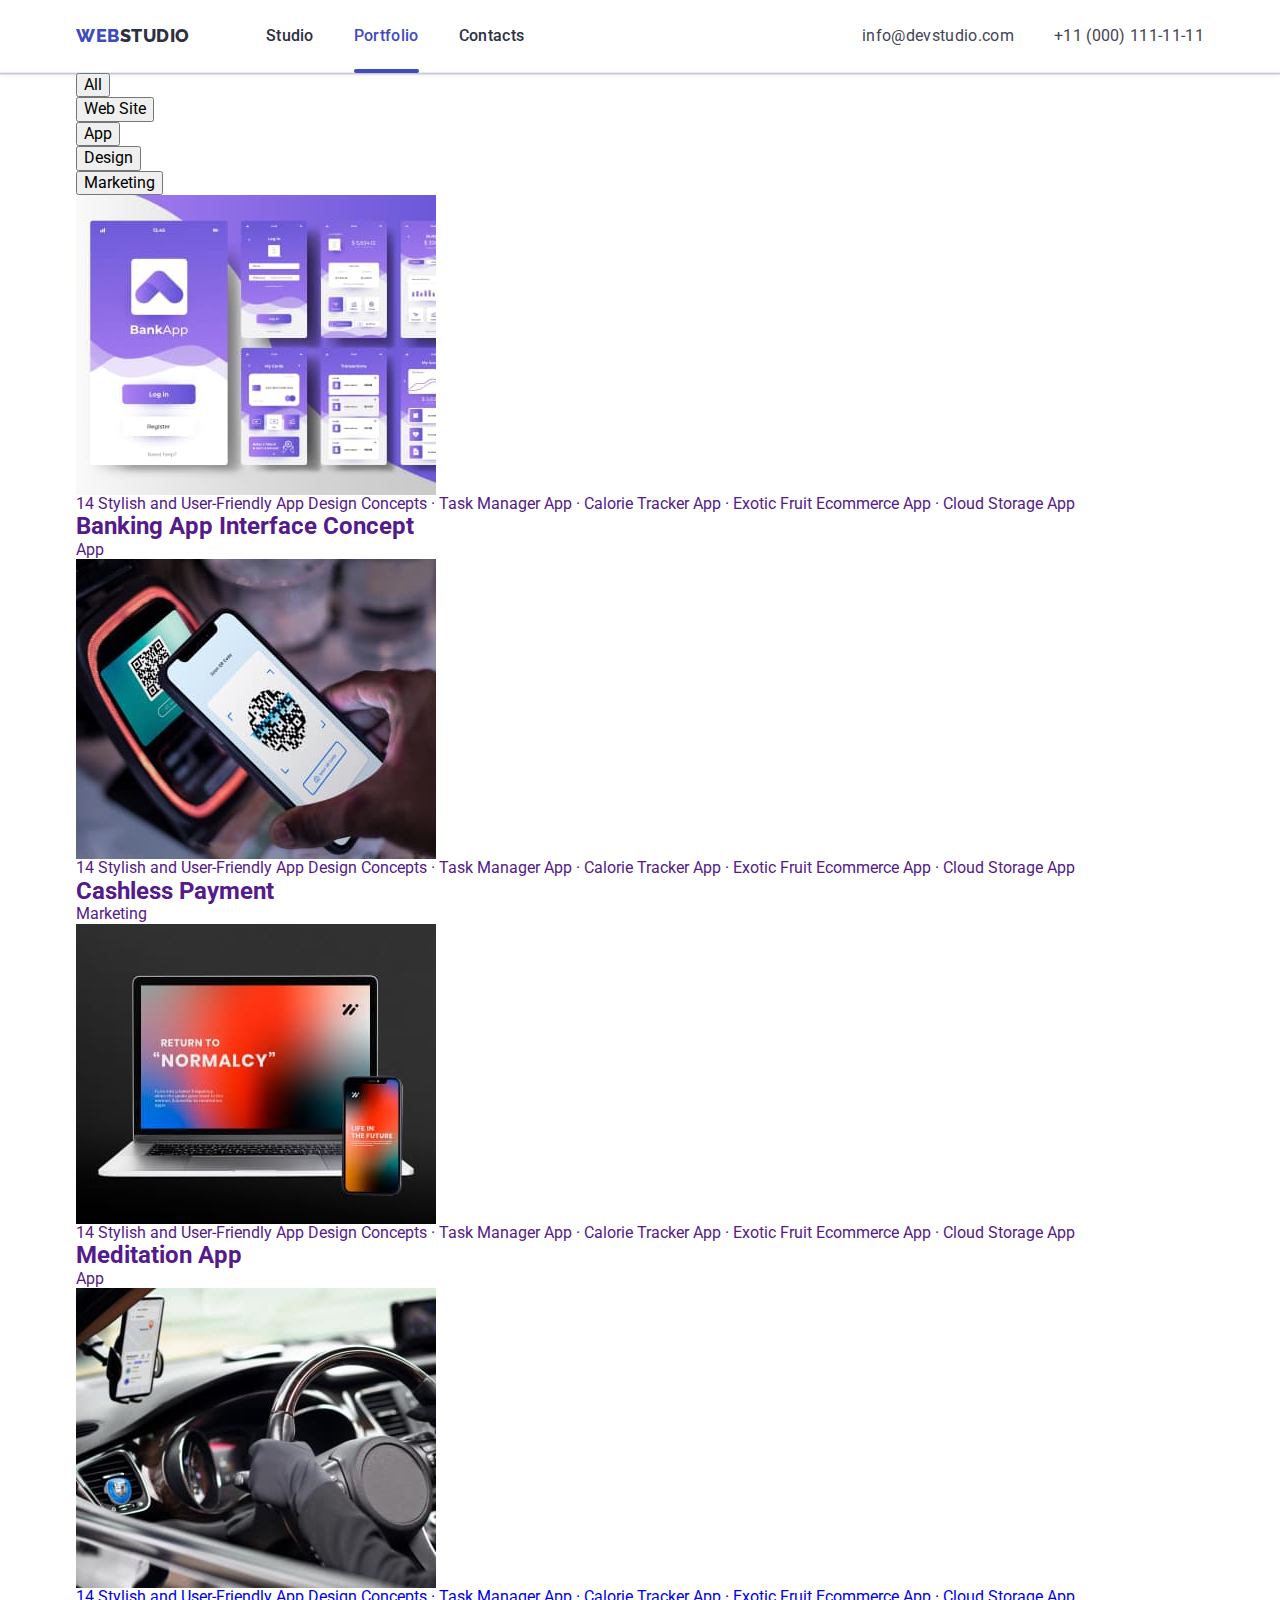
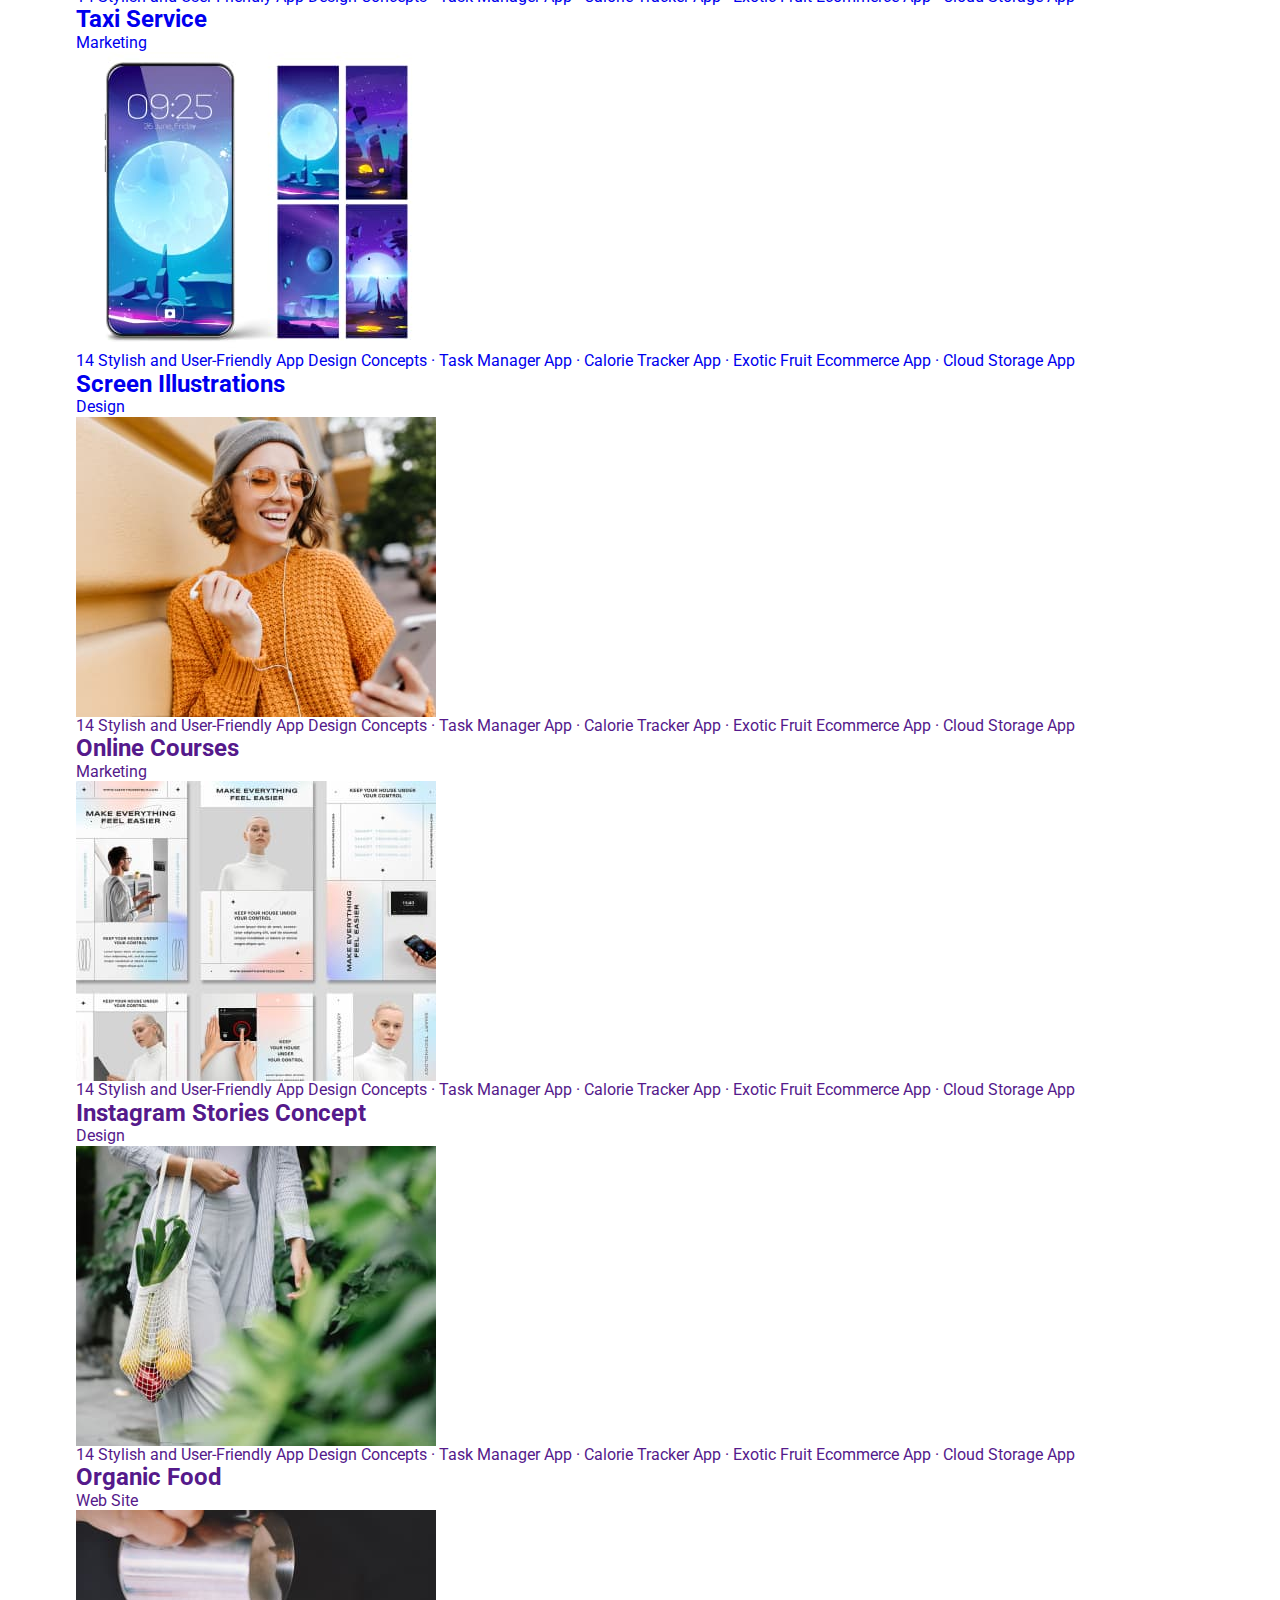
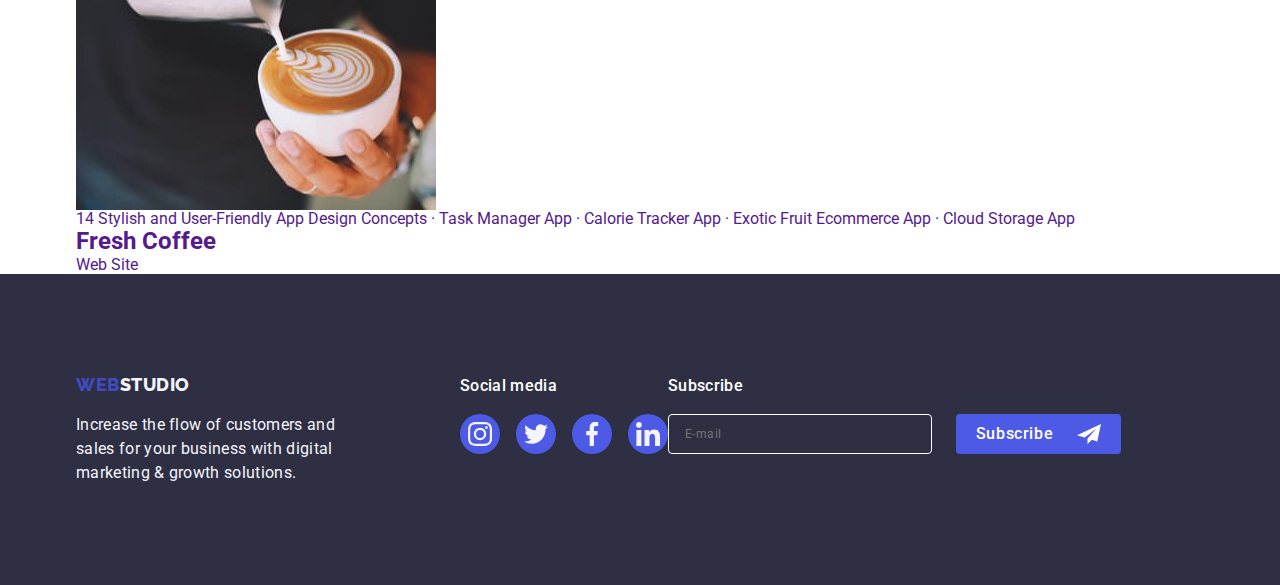
<file: portfolio.html>
<!DOCTYPE html>
<html lang="en">
<head>
    <meta charset="UTF-8">
    <meta http-equiv="X-UA-Compatible" content="IE=edge">
    <meta name="viewport" content="width=device-width, initial-scale=1.0">
    <title>Portfolio</title>
    <link rel="preconnect" href="https://fonts.googleapis.com">
    <link rel="preconnect" href="https://fonts.gstatic.com" crossorigin>
    <link href="https://fonts.googleapis.com/css2?family=Raleway:wght@800&family=Roboto:wght@400;500;700;900&display=swap"
        rel="stylesheet">
        <link rel="stylesheet" href="https://cdnjs.cloudflare.com/ajax/libs/modern-normalize/1.1.0/modern-normalize.min.css">
    <link rel="stylesheet" href="./css/styles.css">
</head>
<body>
    <header class="page-header">
        <div class="container page-header-container">
            <nav class="page-navigation">
            <a class="logo link" href="./index.html">Web<span class="logo-st">Studio</span></a>
            <ul class="menu list">
                <li class="menu-item"><a class="menu-link link" href="./index.html">Studio</a></li>
                <li class="menu-item"><a class="menu-link link line" href="./portfolio.html">Portfolio</a></li>
                <li class="menu-item"><a class="menu-link link " href="">Contacts</a></li>
            </ul>
        </nav>
        
        <address class="header-contact-list">
                <ul class="contact-list list">
                <li><a class="contact-link link" href="mailto:info@devstudio.com">info@devstudio.com</a></li>
                <li><a class="contact-link link" href="tel:+110001111111">+11 (000) 111-11-11</a></li>
            </ul>
            
        </address></div>
            
    </header>
    <main>
        <!--Портфоліо, фото, Кнопки, опис-->
        <section class="img-pf ">
            <div class="container">
                 <h1 class="hero-portfolio" hidden>PortfolioItems></h1>
            <ul class=" list list-portfolio-buttom">
                <li><button class="main-but-pf button button-pf" type="button">All</button></li>
                <li><button class="main-but-pf button button-pf" type="button">Web Site</button></li>
                <li><button class="main-but-pf button button-pf" type="button">App</button></li>
                <li><button class="main-but-pf button button-pf" type="button">Design</button></li>
                <li><button class="main-but-pf button button-pf" type="button">Marketing</button></li>
            </ul>
                <ul class="list list-portfolio">
                <li class="item">
                        <a class="link img-pf-item" href="">
                            <div class="employees-list-img-wrapper"><img class="" src="./images/Portfolio/bankingapp.jpg" alt="apps-photo"
                        width="360"
                        height="300"/> <p class="overlay">14 Stylish and User-Friendly App Design Concepts · Task Manager App · Calorie Tracker App · Exotic Fruit Ecommerce App ·
                        Cloud Storage App</p></div>
                        
                        <div class="list-pf">
                            <h2 class="text-main text-main-pf">Banking App Interface Concept</h2>
                    <p class="text-minor text-minor-pf">App</p></div>
                     </a>
                </li>
                <li class="item">
                    <a class="link img-pf-item" href="">
                        <div class="employees-list-img-wrapper"><img class="" src="./images/Portfolio/cashlesspayment.jpg" alt="marketing-photo" 
                        width="360"
                         height="300"> 
                        <p class="overlay">14 Stylish and User-Friendly App Design Concepts · Task Manager App · Calorie Tracker App · Exotic
                            Fruit Ecommerce App ·
                            Cloud Storage App</p></div>
                        
                         <div class="list-pf">
                            <h2 class="text-main text-main-pf">Cashless Payment</h2>
                        <p class="text-minor text-minor-pf">Marketing</p></div>
                         </a>
                </li>
                <li class="item">
                    <a class="link img-pf-item" href="">
                        <div class="employees-list-img-wrapper"><img class="" src="./images/Portfolio/meditationapp.jpg" alt="apps-photo"
                     width="360"
                        height="300">
                        <p class="overlay">14 Stylish and User-Friendly App Design Concepts · Task Manager App · Calorie Tracker App · Exotic
                            Fruit Ecommerce App ·
                            Cloud Storage App</p></div>
                         <div class="list-pf"><h2 class="text-main text-main-pf">Meditation App</h2>
                    <p class="text-minor text-minor-pf">App</p></div>
                     </a>
                    
                </li>
                <li class="item">
                    <a class="link img-pf-item" href="marketing"> 
                        <div class="employees-list-img-wrapper"><img class="" src="./images/Portfolio/taxiservice.jpg" alt="marketing-photo"
                     width="360"
                        height="300"> <p class="overlay">14 Stylish and User-Friendly App Design Concepts · Task Manager App · Calorie Tracker App · Exotic
                            Fruit Ecommerce App ·
                            Cloud Storage App</p></div>
                        
                         <div class="list-pf"><h2 class="text-main text-main-pf">Taxi Service</h2>
                    <p class="text-minor text-minor-pf">Marketing</p></div>
                    </a>
                    
                </li>
                <li class="item">
                    <a class="link img-pf-item" href="desing">
                        <div class="employees-list-img-wrapper"><img class="" src="./images/Portfolio/screenillustrations.jpg" alt="design-photo"
                     width="360"
                        height="300"> <p class="overlay">14 Stylish and User-Friendly App Design Concepts · Task Manager App · Calorie Tracker App · Exotic
                            Fruit Ecommerce App ·
                            Cloud Storage App</p></div>
                        
                        <div class="list-pf"><h2 class="text-main text-main-pf">Screen Illustrations</h2>
                    <p class="text-minor text-minor-pf">Design</p></div>
                     </a>
                    
                </li>
                <li class="item">
                    <a class="link img-pf-item" href=""> 
                        <div class="employees-list-img-wrapper"><img class="" src="./images/Portfolio/onlinecourse.jpg" alt="marketing-photo"
                     width="360"
                        height="300"> <p class="overlay">14 Stylish and User-Friendly App Design Concepts · Task Manager App · Calorie Tracker App · Exotic
                            Fruit Ecommerce App ·
                            Cloud Storage App</p></div>
                         <div class="list-pf"><h2 class="text-main text-main-pf">Online Courses</h2>
                    <p class="text-minor text-minor-pf">Marketing</p></div>
                    </a>
                    
                </li>
                <li class="item">
                    <a class="link img-pf-item" href=""> 
                        <div class="employees-list-img-wrapper"><img class="" src="./images/Portfolio/instagramstories.jpg" alt="design-photo"
                    width="360"
                        height="300"> <p class="overlay">14 Stylish and User-Friendly App Design Concepts · Task Manager App · Calorie Tracker App · Exotic
                            Fruit Ecommerce App ·
                            Cloud Storage App</p></div>
                         <div class="list-pf"><h2 class="text-main text-main-pf">Instagram Stories Concept</h2>
                    <p class="text-minor text-minor-pf">Design</p></div>
                     </a>
                    
                </li>
                <li class="item">
                    <a class="link img-pf-item" href=""> 
                        <div class="employees-list-img-wrapper"><img class="" src="./images/Portfolio/organicfood.jpg" alt="web-photo"
                    width="360"
                        height="300"> <p class="overlay">14 Stylish and User-Friendly App Design Concepts · Task Manager App · Calorie Tracker App · Exotic
                            Fruit Ecommerce App ·
                            Cloud Storage App</p></div>
                         <div class="list-pf"><h2 class="text-main text-main-pf">Organic Food</h2>
                    <p class="text-minor text-minor-pf">Web Site</p></div>
                    </a>
                    
                </li>
                <li class="item">
                    <a class="link img-pf-item" href="">
                        <div class="employees-list-img-wrapper"><img class="" src="./images/Portfolio/frechcoffe.jpg" alt="web-photo"
                    width="360"
                        height="300"> <p class="overlay">14 Stylish and User-Friendly App Design Concepts · Task Manager App · Calorie Tracker App · Exotic
                            Fruit Ecommerce App ·
                            Cloud Storage App</p></div>
                         <div class="list-pf"><h2 class="text-main text-main-pf">Fresh Coffee</h2>
                    <p class="text-minor text-minor-pf">Web Site</p></div>
                    </a>
                    
                </li>
            </ul>
            </div>
               
        </section>
    </main>
    <footer class="page-footer">
        <div class="container footer-container">
            <div class="footer-item">
                <a class="logo link logo-footer-page " href="./index.html">Web<span class="logo-footer">Studio</span></a>
                <p class="text-footer">Increase the flow of customers and sales for your business with digital marketing &
                    growth solutions.</p>
            </div>
    
            <div>
                <p class="footer-icon-title">Social media</p>
                <ul class="list footer-socials  social-list">
                    <li class="social-list-item">
                        <a href="" class="social-list-link social-list-link-footer">
                            <svg class="icons-social" width="24" height="24">
                                <use href="./images/icons.svg#icon-instagram">
                                </use>
                            </svg></a>
                    </li>
                    <li class="social-list-item">
                        <a href="" class="social-list-link social-list-link-footer">
                            <svg class="icons-social" width="24" height="24">
                                <use href="./images/icons.svg#icon-twitter"></use>
                            </svg></a>
    
                    </li>
                    <li class="social-list-item">
                        <a href="" class="social-list-link social-list-link-footer"><svg class="icons-social" width="24"
                                height="24">
                                <use href="./images/icons.svg#icon-facebook"></use>
                            </svg></a>
    
                    </li>
                    <li class="social-list-item">
                        <a href="" class="social-list-link social-list-link-footer"><svg class="icons-social" width="24"
                                height="24">
                                <use href="./images/icons.svg#icon-linkedin"></use>
                            </svg></a>
    
                    </li>
                </ul>
    
            </div>
            <div class="subscribe-footer">
                <p class="footer-icon-title">Subscribe</p>
                <form class="form-subscribe-input">
                    <label class="subscribe-send">
                        <input class="contact-form-footer-input" type="email" name="user-email" required title="Email"
                            placeholder="E-mail">
                    </label>
                    <button class="button-subscribe button-subscribe-footer" type="submit">Subscribe <svg class="icon-frame"
                            width="24" height="24">
                            <use class="" href="./images/icons.svg#icon-Frame"></use>
                        </svg></button>
                </form>
            
            </div>
        </div>
    
    
    </footer>
    
</body>
</html>
</file>
<file: css/styles.css>
:root {
    --previous-color-text: #2E2F42;
    --secondary-color-text: #434455;
    --third-color-text: #FFFFFF;
    --footer-text-color: #F4F4FD;
    --button-color-text: #4D5AE5;
    --button-color-bg: #F4F4FD;
    --main-background-color: #FFFFFF;
    --hero-background-color: #2E2F42;
    --main-but-pf-border: #e7e9fc;
    --menu-contact-link-color: #404BBF;
    --color-lable-modal: #8e8f99;
    --transition-duration-and-func: 2500ms cubic-bezier(0.4, 0, 0.2, 1);
    --contact-form-text-main-color: #2E2F42;
    --contact-form-checkbox-wrapper-color: #8e8f99;
    --contact-form-btn-color: #ffffff;
    --contact-form-btn-background: #4D5AE5;
    --main-but-pf-color: #FFFFFF;
    --main-but-pf-background-color: #404BBF;
    --button-subscribe-color: #FFFFFF;
    --button-subscribe-color-background: #4D5AE5;

}

h1,
h2,
h3,
h4,
p {
    margin-top: 0;
    margin-bottom: 0;
}

ul,
ol {
    margin-top: 0;
    margin-bottom: 0;
    padding-left: 0;
}

img {
    display: block;
}

body {
    font-family: 'Roboto', sans-serif;
    color: var(--secondary-color-text);
    background-color: var(--main-background-color);
}

.list {
    list-style: none;
}

.link {
    text-decoration: none;
}

.button {
    cursor: pointer;
}


/* СТИЛІ ЗАГАЛЬНІ */
.container {
    margin-left: auto;
    margin-right: auto;

}

/*Social-icon*/
.social-list-link-team:hover,
.social-list-link-team:focus {
    background-color: var(--menu-contact-link-color);
}

.social-list-item {
    width: 40px;
    height: 40px;
}

.social-list-team {
    margin-top: 8px;
}

.social-list-link {
    display: flex;
    align-items: center;
    justify-content: center;
    width: 100%;
    height: 100%;
    border-radius: 50%;
    background-color: var(--button-subscribe-color-background);
    transition: background-color 250ms cubic-bezier(0.4, 0, 0.2, 1);
}

.list-our-team {
    display: flex;

}

.icons-social {
    fill: var(--button-color-bg);
}

.social-list {
    display: flex;
    flex-direction: row;
    justify-content: center;
    align-items: center;
}

/*Header*/

.page-header-container {
    display: flex;
    justify-content: space-between;
    align-items: center;

}

.logo {
    font-family: 'Raleway', sans-serif;
    font-weight: 800;
    font-size: 18px;
    letter-spacing: 0.03em;
    line-height: 1.17;
    color: var(--menu-contact-link-color);
    text-transform: uppercase;
}

.logo-st {
    color: var(--contact-form-text-main-color);
}


/*Контакти*/

.contact-link {
    font-size: 16px;
    line-height: 1.5;
    letter-spacing: 0.02em;
    color: var(--secondary-color-text);
    transition: color var(--transition-duration-and-func);
}

.contact-link:hover,
.contact-link:focus {
    color: var(--menu-contact-link-color);
}


/*Hero*/
 .hero {
    margin-right: auto;
        margin-left: auto;
     background: rgba(46, 47, 66, 0.7);
    background-repeat: no-repeat;
        background-position: center;
        background-size: cover;
 }


 /* Screen 1px - Mobile */
 @media screen and (max-device-pixel-ratio: 1) and (max-width: 767px),
 screen and (max-resolution: 96dpi) and (max-width: 767px),
 screen and (max-resolution: 1dppx) and (max-width: 767px) {
     .hero {
         background-image: linear-gradient(rgba(46, 47, 66, 0.7),
                 rgba(46, 47, 66, 0.7)),
             url('./images/hero-mobile-428x432-1px.jpg');
     }
 }

/* Screen 2px - Mobile */
@media screen and (min-device-pixel-ratio: 2) and (max-width: 767px),
screen and (min-resolution: 192dpi) and (max-width: 767px),
screen and (min-resolution: 2dppx) and (max-width: 767px) {
    .hero {
        background-image: linear-gradient(rgba(46, 47, 66, 0.7),
                rgba(46, 47, 66, 0.7)),
            url('../images/hero-mobile-428x432-2px.jpg');
    }
}


/* Tablet hero image 1x */

 @media screen and (max-device-pixel-ratio: 1) and (min-width: 768px) and (max-width: 1157px),
 screen and (max-resolution: 96dpi) and (min-width: 768px) and (max-width: 1157px),
 screen and (max-resolution: 1dppx) and (min-width: 768px) and (max-width: 1157px) {
     .hero {
         background-image: linear-gradient(rgba(46, 47, 66, 0.7),
                 rgba(46, 47, 66, 0.7)),
             url('../images/hero-tablet-768x436-1px.jpg');
     }
 }



/* Tablet hero image 2x */

@media screen and (min-device-pixel-ratio: 2) and (min-width: 768px) and (max-width: 1157px),
screen and (min-resolution: 192dpi) and (min-width: 768px) and (max-width: 1157px),
screen and (min-resolution: 2dppx) and (min-width: 768px) and (max-width: 1157px) {
    .hero {
        background-image: linear-gradient(rgba(46, 47, 66, 0.7),
                rgba(46, 47, 66, 0.7)),
            url('../images/hero-tablet-768x436-2px.jpg');
    }
}


/* Desktop hero image  1x*/

@media screen and (max-device-pixel-ratio: 1) and (min-width: 1158px),
screen and (max-resolution: 96dpi) and (min-width: 1158px),
screen and (max-resolution: 1dppx) and (min-width: 1158px) {
    .hero {
        background-image: linear-gradient(rgba(46, 47, 66, 0.7),
                rgba(46, 47, 66, 0.7)),
            url('../images/main-page-desktop-x1/hero-desktop-1440x600-1px.jpg');
    }
}

/* Desktop hero image 2px */
@media screen and (min-device-pixel-ratio: 2) and (min-width: 1158px),
screen and (min-resolution: 192dpi) and (min-width: 1158px),
screen and (min-resolution: 2dppx) and (min-width: 1158px) {
    .hero {
        background-image: linear-gradient(rgba(46, 47, 66, 0.7),
                rgba(46, 47, 66, 0.7)),
            url('../images/main-page-desktop-x2/hero-desktop-1440x600-2px.jpg');
    }
}




.text-hero {
    color: var(--button-subscribe-color);
            text-align: center;
                letter-spacing: 0.02em;
                font-weight: 700;

}


/*Our direction*/

.our-direction {
    display: flex;;
}
/*Кнопка Героя*/
.button-hero {
    display: block;
    min-width: 169px;
    margin-left: auto;
    margin-right: auto;
    font-family: 'Roboto', sans-serif;
    font-weight: 500;
    font-size: 16px;
    line-height: 1.5;
    letter-spacing: 0.04em;
    padding: 16px 32px;
    border: none;
    border-radius: 4px;
    color: var(--button-subscribe-color);
    background-color: var(--button-subscribe-color-background);
    transition: background-color 250ms cubic-bezier(0.4, 0, 0.2, 1);
}

.button-hero:hover,
.button-hero:focus {
    background-color: var(--menu-contact-link-color);
}



/*Our-Team*/

.text-main-team {
    font-weight: 700;
    font-size: 36px;
    line-height: 1.11;
    text-align: center;
    letter-spacing: 0.02em;
    text-transform: capitalize;
    margin-bottom: 72px;
    color: var(--previous-color-text);
}

.team-list-item {
    box-shadow: 0px 1px 6px rgba(46, 47, 66, 0.08),
        0px 1px 1px rgba(46, 47, 66, 0.16),
        0px 2px 1px rgba(46, 47, 66, 0.08);
    border-radius: 0px 0px 4px 4px;
    background-color: var(--main-background-color);
}


.main-team {
    background: var(--button-color-bg);
}

.text-main-team {
    font-weight: 700;
    font-size: 36px;
    line-height: 1.11;
    text-align: center;
    letter-spacing: 0.02em;
    text-transform: capitalize;
    margin-bottom: 72px;
    color: var(--previous-color-text);
}

.text-main-our-team {
    font-family: 'Roboto';
    font-weight: 500;
    font-style: normal;
    font-size: 20px;
    line-height: 24px;

    
    letter-spacing: 0.02em;
    color: var(--contact-form-text-main-color);
}

.text-minor-our-team {
    margin-top: 8px;
    font-family: 'Roboto', sans-serif;
    font-style: normal;
    font-weight: 400;
    font-size: 16px;
    line-height: 24px;
    text-align: center;
    letter-spacing: 0.02em;
    color: #434455;
}

.social-list-team {
    gap: 24px;
}

/*Customers Клієнти*/

.customers-main {
    display: flex;
    align-items: center;
    justify-content: center;
    font-family: 'Roboto', sans-serif;
    font-style: normal;
    font-weight: 700;
    font-size: 36px;
    line-height: 1.1;
    margin-bottom: 72px;
    color: var(--previous-color-text);
}

.customers-list {
    display: flex;
}

.customers-item {
    height: 88px;
}

.customers-id {
    display: flex;
    align-items: center;
    justify-content: center;
    border: 1px solid var(--contact-form-checkbox-wrapper-color);
    border-radius: 4px;
    color: var(--contact-form-checkbox-wrapper-color);
    height: 100%;
    width: 100%;
    transition: border-color 250ms cubic-bezier(0.4, 0, 0.2, 1),
        color 250ms cubic-bezier(0.4, 0, 0.2, 1);
}

.customers-id:hover,
.customers-id:focus {
    color: var(--menu-contact-link-color);
    border-color: var(--menu-contact-link-color);
}
.customers-bt {
    fill: currentColor;
}


/* Footer */

.logo-footer {
    color: var(--button-color-bg);
}

.page-footer {
    background: var(--contact-form-text-main-color);
}

.text-footer {
    text-align: start;
    font-family: 'Roboto', sans-serif;
    font-style: normal;
    font-weight: 400;
    font-size: 16px;
    line-height: 1.5;
    letter-spacing: 0.02em;
    margin-top: 17.5px;
    color: var(--footer-text-color);
}

.footer-icon-title {
    font-weight: 500;
    font-size: 16px;
    line-height: 1.5;
    letter-spacing: 0.02em;
    margin-bottom: 16px;
    color: var(--third-color-text);
}

.form-subscribe-input {
    display: flex;
}

.contact-form-footer-input {
    display: flex;
    height: 40px;
    padding: 16px;
    border: 1px solid var(--button-subscribe-color);
    font-size: 12px;
    line-height: 1.5;
    letter-spacing: 0.04em;
    filter: drop-shadow(0px 4px 4px rgba0, 0.15);
    border-radius: 4px;
    background-color: rgb(46, 47, 66);
    color: var(--button-subscribe-color);
    background-color: transparent;
}

/* Footer-Button */

.button-subscribe {
    font-weight: 500;
    line-height: 1.5;
    width: 165px;
    height: 40px;
    border: none;
    border-radius: 4px;
    cursor: pointer;
    color: var(--button-social-list-teamribe-color);
    background-color: var(--button-subscribe-color-background);
    transition: background-color 250ms cubic-bezier(0.4, 0, 0.2, 1);
}

.button-subscribe-footer {
    display: flex;
    justify-content: center;
    min-width: 165px;
    align-items: center;
    text-align: center;
    letter-spacing: 0.04em;
    color: var(--button-subscribe-color);
}




/* МОДАЛЬНЕ ВІКНО*/

.backdrop {
    position: fixed;
    top: 0;
    left: 0;
    width: 100%;
    height: 100%;
    transition: opacity 250ms cubic-bezier(0.4, 0, 0.2, 1), visibility 250ms cubic-bezier(0.4, 0, 0.2, 1);
    background-color: rgba(46, 47, 66, 0.4);
}

.modal-window {
    position: absolute;
    width: 408px;
    min-height: 576px;
    top: 50%;
    left: 50%;
    transform: translate(-50%, -50%) scale(1) rotate(1turn);
    padding: 72px 24px 24px 24px;
    background-color: rgb(252, 252, 252);
    border-radius: 4px;
    transition: transform 250ms cubic-bezier(0.4, 0, 0.2, 1);
    box-shadow: 0px 1px 1px rgba(0, 0, 0, 0.14),
        0px 1px 3px rgba(0, 0, 0, 0.12),
        0px 2px 1px rgba(0, 0, 0, 0.2);
}

.modal-close-btn {
    position: absolute;
    top: 24px;
    right: 24px;
    display: flex;
    align-items: center;
    justify-content: center;
    border-radius: 50%;
    width: 24px;
    height: 24px;
    padding: 0;
    color: rgb(46, 47, 66);
    background: rgb(231, 233, 252);
    border: 1px solid rgba(0, 0, 0, 0.1);
    transition: background-color 250ms cubic-bezier(0.4, 0, 0.2, 1),
        border 250ms cubic-bezier(0.4, 0, 0.2, 1);
}

.modal-close-btn:hover,
.modal-close-btn:focus {
    border: none;
    color: rgb(255, 255, 255);
    background-color: rgb(64, 75, 191);
}

.modal-close-icon {
    fill: currentColor;
    transition: fill 250ms cubic-bezier(0.4, 0, 0.2, 1);
}

.is-hidden {
    opacity: 0;
    visibility: hidden;
    pointer-events: none;
}

.backdrop.is-hidden .modal-window {
    transform: translate(-50%, -50%) scale(1.5);
}

.contact-form-text-main {
    font-weight: 500;
    font-size: 16px;
    line-height: 1.5;
    text-align: center;
    letter-spacing: 0.02em;
    margin-bottom: 16px;
    color: var(--contact-form-text-main-color);
}

.contact-form-own-chekbox {
    cursor: pointer;
}

.label-contact {
    margin-bottom: 8px;
}

.label-contact-message {
    margin-bottom: 16px;
}

.label-contact-checkbox {
    margin-bottom: 24px;
}

.contact-form-field-wrapper {
    display: block;
    font-size: 12px;
    line-height: 14px;
    line-height: 1.17;
    letter-spacing: 0.04em;
    margin-bottom: 4px;
    color: var(--color-lable-modal);
}

.contact-form-input-wrapper {
    position: relative;
    display: block;
}

.contact-form-input {
    padding-left: 38px;
    width: 100%;
    height: 40px;
    outline: transparent;
    border: 1px solid rgba(46, 47, 66, 0.4);
    border-radius: 4px;
    transition: border-color 250ms cubic-bezier(0.4, 0, 0.2, 1);
    background-color: transparent;
}

.contact-form-input:focus {
    outline: none;
    border-color: rgb(77, 90, 229);
}

.contact-form-input:focus+.svg-persona {
    fill: var(--button-subscribe-color-background);
}

.svg-persona {
    position: absolute;
    display: block;
    top: 50%;
    left: 16px;
    transform: translateY(-50%);
    width: 18px;
    height: 24px;
    transition: fill 250ms cubic-bezier(0.4, 0, 0.2, 1);
    fill: var(--contact-form-text-main-color);

}
.contact-form-message {
    width: 100%;
    height: 120px;
    font-size: 12px;
    line-height: 1.17;
    letter-spacing: 0.04em;
    border-radius: 4px;
    outline: transparent;
    resize: none;
    padding: 8px 16px;
    border: 1px solid rgba(46, 47, 66, 0.2);
    color: rgba(46, 47, 66, 0.4);
    background-color: transparent;
    transition: border-color 250ms cubic-bezier(0.4, 0, 0.2, 1);
}

.contact-form-message:focus {
    outline: none;
    border-color: rgb(77, 90, 229);
}

.contact-form-checkbox {
    appearance: none;
    position: absolute;
}


.icon-checkbox {
    display: inline-flex;
    align-items: center;
    justify-content: center;
    width: 16px;
    height: 16px;
    border: 1px solid rgba(46, 47, 66, 0.4);
    border-radius: 2px;
    fill: transparent;

}

.contact-form-checkbox:checked+.contact-form-checkbox-wrapper .icon-checkbox {
    border: none;
    background-color: var(--menu-contact-link-color);
    fill: var(--button-subscribe-color);
    border-color: var(--menu-contact-link-color);
}

.contact-form-checkbox-wrapper {
    display: flex;
    column-gap: 8px;
    font-size: 13px;
    font-size: 12px;
    line-height: 1.17;
    letter-spacing: 0.04em;
    color: var(--contact-form-checkbox-wrapper-color);
}

.contact-privacy {
    color: rgba(77, 90, 229, 1);
}

.contact-form-btn {
    display: block;
    margin-left: auto;
    margin-right: auto;
    cursor: pointer;
    min-width: 169px;
    height: 56px;
    font-family: "Roboto", sans-serif;
    font-size: 16px;
    font-weight: 500;
    line-height: 1.5;
    letter-spacing: 0.04em;
    padding: 16px 32px;
    border: none;
    gap: 10px;
    color: var(--contact-form-btn-color);
    background: var(--contact-form-btn-background);
    box-shadow: 0px 4px 4px rgba(0, 0, 0, 0.15);
    border-radius: 4px;
    transition: background-color 250ms cubic-bezier(0.4, 0, 0.2, 1);
}

.contact-form-btn-wrapper {
    display: flex;
    justify-content: center;
}

/*Our way*/

.text-main-our-way {
    margin-bottom: 8px;
}

/*Our team*/
.team-name {
    padding: 32px 16px;
}

.text-main-our-team {
    text-align: center;
}

/* Футер */
.footer-container {
    display: flex;
}
.footer-socials {
    gap: 16px;
}

.footer-subscribe-input {
    display: flex;
}

.social-list-link-footer:hover,
.social-list-link-footer:focus {
    background-color: #31D0AA;
}


.button-subscribe-footer {
    column-gap: 24px;
}

.button-subscribe-footer:hover,
.button-subscribe-footer:focus {
    background-color: #31D0AA;
}


        .visually-hidden {
            position: absolute;
            white-space: nowrap;
            width: 1px;
            height: 1px;
            overflow: hidden;
            border: 0;
            padding: 0;
            clip: rect(0 0 0 0);
            clip-path: inset(50%);
            margin: -1px;
        }






 
/* Стилі мобілка */

@media screen and (max-width: 767px) {

    /*загальні*/
    .container {
        max-width: 428px;
    }

    /*header*/
    .menu {
        display: none;
    }

    .header-contact-list {
        display: none;
    }



    .page-header {
        padding-top: 24px;
        padding-bottom: 24px;
    }


 

    /*Button-Gamburger-Mobile-Menu*/

    .mobile-menu-open-btn {
        border: none;
        background-color: transparent;
        padding: 0;
        line-height: 0;
    }

    .mobile-menu-open-btn-icon {
        stroke-width: 3px;
        stroke-linecap: round;
        stroke-linejoin: round;
        stroke: black;
    }

    .mobile-menu {
        position: fixed;
        top: 0;
        left: 0;
        width: 100%;
        height: 100%;
        background: var(--button-subscribe-color);
        box-shadow: 0px 2px 1px rgba(46, 47, 66, 0.08), 0px 1px 1px rg(46, 47, 66, 0.16), 0px 1px 6px rgba(46, 47, 66, 0.08);
        opacity: 0;
        visibility: hidden;
        pointer-events: none;
    }

    .mobile-menu.is-open {
        opacity: 1;
        visibility: visible;
        pointer-events: auto;
    }

    .mobile-menu-container {
        display: flex;
        flex-direction: column;
        justify-content: space-between;
        position: relative;
        max-width: 428px;
        margin-left: auto;
        margin-right: auto;
        padding: 80px 35px 40px 40px;
        height: 100%;
    }

    .menu-mobile-close-icon {
        fill: currentColor;
        transition: fill 250ms cubic-bezier(0.4, 0, 0.2, 1);
    }

    .mobile-menu-close-btn {
        position: absolute;
        top: 24px;
        right: 23px;
        display: flex;
        align-items: center;
        justify-content: center;
        width: 24px;
        height: 24px;
        padding: 0;
        border-radius: 50%;
        background: #E7E9FC;
        border: 1px solid rgba(0, 0, 0, 0.1);
    }

    .mobile-menu-link {
        color: var(--contact-form-text-main-color);
    }

    .current-mobile-link {
        color: var(--main-but-pf-background-color);
    }
    .mobile-menu-list {
        display: flex;
        flex-direction: column;
        align-items: flex-start;
        padding: 0px;
        gap: 40px;
    }

    .mobile-menu-item {
        font-family: 'Roboto';
        font-style: normal;
        font-weight: 700;
        font-size: 36px;
        line-height: 40px;
        letter-spacing: 0.02em;
        color: var(--contact-form-text-main-color);
    }

    .mobile-menu-contact-list {
        display: flex;
        flex-direction: column;
    }

    .mobile-contact-tel {
        font-family: 'Roboto';
        font-style: normal;
        font-weight: 700;
        font-size: 36px;
        line-height: 40px;
        letter-spacing: 0.02em;
        text-transform: capitalize;
        color: var(--button-subscribe-color-background);

    }

    .mobile-contact-email {
        font-family: 'Roboto';
        font-style: normal;
        font-weight: 500;
        font-size: 20px;
        line-height: 24px;
        letter-spacing: 0.02em;
        color: #434455;

    }

    .mobile-menu-social-list {
        justify-content: space-between;
        margin-top: 48px;
    }


    .mobile-contact-list {
        display: flex;
        flex-direction: column;
        gap: 40px;
    }
   /*Hero*/

   .hero {
    max-width: 428px;
   }


   .text-hero {
       font-size: 36px;
       line-height: 40px;

   }



   .button-hero {
       margin-top: 72px;
   }


   /*Modal window*/
   .modal-window {
    max-width: 95%;
   };

    /*Our-Direction*/
    .our-direction {
        flex-direction: column;
        padding: 0px;
        
    }

    .text-main-our-way {
        text-align: center;
        
    }

    /*Our-Team*/
 

    .list-our-team {
        flex-direction: column;
        align-items: center;
        
    }





    /*Customers Клієнти*/
    .customers-list {
       
        column-gap: 16px;
    }

    .customers-item {
        width: calc((100% - 16px) / 2);
    }

    /*Footer*/
    .footer-container {
        flex-direction: column;
        
    }
    .text-footer {
        max-width: 268px;
        margin-left: auto;
        margin-right: auto;
    }

    .footer-item {
        text-align: center;
    }

    .footer-icon-title {
        text-align: center;
    }

    .contact-form-footer-input {
        width: 100%;
    }


    .form-subscribe-input {
        
        flex-direction: column;
    }

    /*Footer-Button*/
    .button-subscribe {
        display: flex;
        margin-left: auto;
        margin-right: auto;
        margin-top: 16px;
    }

   

}
           @media screen and (max-width: 428px) {
               .mobile-contact-tel {
                   font-size: 24px;
               }
           }

/* Стилі мобілка+планшет */
@media screen and (max-width: 1157px) {
    .container {
        padding-left: 16px;
        padding-right: 16px;
    }

    .icon-item {
        display: none;
    }


    /*Hero*/

    .hero {
        padding-top: 112px;
        padding-bottom: 112px;
    }
    .section-our-works {
        display: none;
    }

    .text-main-our-way {
        font-family: 'Roboto';
        font-style: normal;
        font-weight: 700;
        font-size: 36px;
        line-height: 40px;
       
        letter-spacing: 0.02em;
        color: var(--contact-form-text-main-color);
    }

    .text-minor-our-way {
        font-family: 'Roboto';
        font-style: normal;
        font-weight: 500;
        font-size: 16px;
        line-height: 24px;
        letter-spacing: 0.02em;
    }


/*Our direction*/
.our-way {
    padding-top: 96px;
    padding-bottom: 96px;
}

.our-direction {
    row-gap: 72px;
    flex-wrap: wrap;
}
    /*Customers Клієнти*/
    .customers {
        padding-top: 96px;
        padding-bottom: 96px;
    }


    /*Our-team*/

    .list-our-team {
        row-gap: 72px;
    }
    .main-team {
        padding-top: 96px;
        padding-bottom: 96px;
    }
    /*Customers Клієнти*/

    .customers-list {
       
        row-gap: 72px;
        flex-wrap: wrap;
    }


    /*Footer*/
    .page-footer {
        padding-top: 96px;
        padding-bottom: 96px;
    }


    .footer-container {

        row-gap: 72px;
    }



}

/* Стилі планшет */

@media screen and (min-width: 768px) and (max-width: 1157px) {
    .container {
        width: 768px;
    }
/*Header*/
.page-navigation {
    column-gap: 120px
}

.contact-list {
    flex-direction: column;
    row-gap: 12px;
}

.contact-link {

    font-size: 12px;}

/*Hero*/

.hero {
    max-width: 768px;
}

/*Button Hero*/

.button-hero{
    margin-top: 36px;
}

/*Our direction*/


.list-our-way {
    width: calc((100% - 24px) / 2);
}


/*Our team*/
.list-our-team {
    flex-wrap: wrap;
    width: 552px;
    margin-left: auto;
    margin-right: auto;
}


/*Customers*/

.customers-list {
    width: 552px;
    margin-left: auto;
    margin-right: auto;
}
.customers-item {
    width: calc((100% - 48px) / 3 );
}


/*Footer*/
.footer-container {
    flex-wrap: wrap;
    column-gap: 24px;
    width: 584px;
}
}

/* Стилі планшет+десктоп */

@media screen and (min-width: 768px) {
  /* Header*/

  .page-header {
    border-bottom: 1px solid #E7E9FC;
    box-shadow: 0px 2px 1px rgba(46, 47, 66, 0.08), 0px 1px 1px rgba(46, 47, 66, 0.16), 0px 1px 6px rgba(46, 47, 66, 0.08);
  }
.page-navigation {
        display: flex;
        align-items: center;
    }

        .menu-link {
            position: relative;
            font-weight: 500;
            font-size: 16px;
            line-height: 1.5;
            letter-spacing: 0.02em;
            padding: 24px 0;
            display: block;
            color: var(--contact-form-text-main-color);
            transition: color var(--transition-duration-and-func);
        }
    
    
        .menu-link:hover,
        .menu-link:focus {
            color: var(--menu-contact-link-color);
        }
    
        .line::after {
            position: absolute;
            content: "";
            bottom: -1px;
            left: 0px;
            display: block;
            width: 100%;
            height: 4px;
            border-radius: 2px;
            background-color: var(--menu-contact-link-color);
        }
    
        .line {
            color: var(--menu-contact-link-color);
        }

    .subscribe-send {
        margin-right: 24px;
    }

    .contact-form-footer-input {
        width: 264px;
        height: 40px;
    }

    .mobile-menu-open-btn {
        display: none;
    }

    .mobile-menu {
        display: none;
    }

    .menu {
        display: flex;
        gap: 40px;
    }

    .contact-list {
        display: flex;;
    }

        .contact-link {
            font-style: normal;
            line-height: 1.5;
            letter-spacing: 0.02em;
            color: var(--secondary-color-text);
            transition: color var(--transition-duration-and-func);
        }
    
        .contact-link:hover,
        .contact-link:focus {
            color: var(--menu-contact-link-color);
        }


        /*Hero*/
        .text-hero {
            font-size: 56px;
            line-height: 1.07;
        }
    
        /*Our direction*/
    
        .our-direction {
            column-gap: 24px;
        }
    
    
        /*Our team*/
        .list-our-team {
            column-gap: 24px;
        }
    
    
        /*Customers*/
        .customers-list {
            column-gap: 24px;
        }
    
        /*Footer*/
        .footer-container {}
    
        .text-footer {
            max-width: 264px;
        }
}




/* Стилі desktop*/
@media screen and (min-width:1158px) {

    .container {
        padding-left: 15px;
        padding-right: 15px;
        width: 1158px;
    }


    /*Header*/
        .page-navigation {
            column-gap: 76px
        }

        .contact-list {
            column-gap: 40px;
        }
        .contact-link{
            font-size: 16px;
        }


/*Hero*/
.hero {
    padding-top: 188px;
    padding-bottom: 188px;
    max-width: 1440px;

}

    .text-hero {
        margin-left: auto;
        margin-right: auto;
        max-width: 496px;
        margin-bottom: 48px;
    }

    /*Our way*/
    .our-way {
        padding-top: 120px;
        padding-bottom: 120px;
    }

    .icon-item {
        display: flex;
        justify-content: center;
        align-items:  center;
        background-color: var(--button-color-bg);
        margin-bottom: 8px;
        height: 112px;
    }

    /*What are we doing*/

    .section-our-works {
        padding-bottom: 120px;
    }
    .our-works {
    font-weight: 700;
        font-size: 36px;
        line-height: 1.11;
        text-align: center;
        letter-spacing: 0.02em;
        text-transform: capitalize;
        margin-bottom: 72px;

    }

    .list-our-work {
        display: flex;
        column-gap: 24px;
    }

    /*Our-Team*/
    .section-our-team {
        padding-bottom: 120px;
        padding-top: 120px;
    }

    .list-our-team {
        
        align-items: center;
    }

  

    /*Customers*/
    .customers {
        padding-top: 120px;
        padding-bottom: 120px;
    }

    .customers-item {
        width: calc((100% - 120px) / 6);
    }
  

    /*Footer*/
    .page-footer {
        padding-top: 100px;
        padding-bottom: 100px;

    }

    .footer-item {
        margin-right: 120px;
    }

    .footer-social-container {
        margin-right: 80px;
    }

}
</file>
